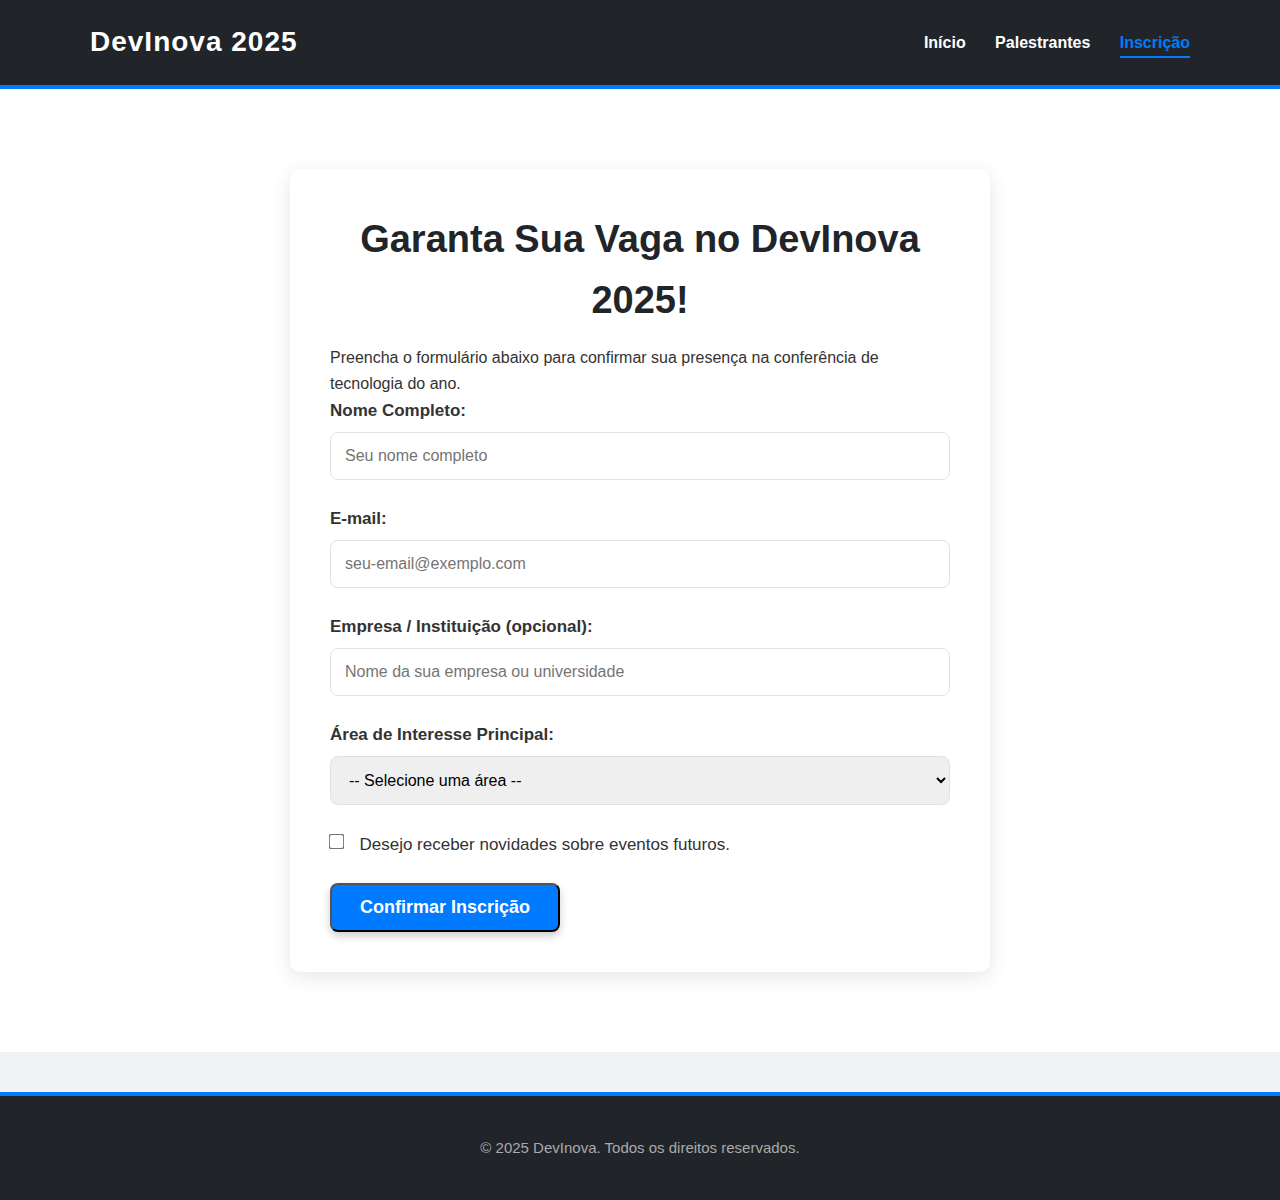
<file: inscricao.html>
<!DOCTYPE html>
<html lang="pt-br">
<head>
    <meta charset="UTF-8">
    <meta name="viewport" content="width=device-width, initial-scale=1.0">
    <meta name="description" content="Garanta sua vaga no DevInova 2025. Inscreva-se agora e participe da maior conferência de tecnologia do Brasil.">
    <meta name="keywords" content="inscrição, DevInova, conferência tecnologia, evento tech">
    
    <meta property="og:title" content="Inscrição - DevInova 2025">
    <meta property="og:description" content="Garanta sua vaga no DevInova 2025. Inscreva-se agora!">
    <meta property="og:type" content="website">
    <meta property="og:url" content="https://devinova2025.netlify.app/inscricao.html">
    
    <title>Inscrição - DevInova 2025</title>
    <link rel="icon" type="image/svg+xml" href="/favicon.svg">
    <link rel="stylesheet" href="css/style.css">
</head>
<body>
    
    <header role="banner">
        <div class="container">
            <h1>DevInova 2025</h1>
            <nav role="navigation" aria-label="Menu principal">
                <ul>
                    <li><a href="index.html">Início</a></li>
                    <li><a href="palestrantes.html">Palestrantes</a></li>
                    <li><a href="inscricao.html" class="active">Inscrição</a></li>
                </ul>
            </nav>
        </div>
    </header>

    <main role="main">
        <section id="formulario-inscricao" aria-labelledby="form-heading">
            <div class="container">
                <h2 id="form-heading">Garanta Sua Vaga no DevInova 2025!</h2>
                <p>Preencha o formulário abaixo para confirmar sua presença na conferência de tecnologia do ano.</p>

                <div id="form-feedback"></div>

                <form id="form-inscricao" novalidate>
                    <div class="form-grupo">
                        <label for="nome">Nome Completo:</label>
                        <input type="text" id="nome" name="nome" placeholder="Seu nome completo" required aria-required="true">
                    </div>
                    <div class="form-grupo">
                        <label for="email">E-mail:</label>
                        <input type="email" id="email" name="email" placeholder="seu-email@exemplo.com" required aria-required="true">
                    </div>
                    <div class="form-grupo">
                        <label for="empresa">Empresa / Instituição (opcional):</label>
                        <input type="text" id="empresa" name="empresa" placeholder="Nome da sua empresa ou universidade">
                    </div>
                    <div class="form-grupo">
                        <label for="interesse">Área de Interesse Principal:</label>
                        <select id="interesse" name="interesse" required aria-required="true">
                            <option value="">-- Selecione uma área --</option>
                            <option value="ia">Inteligência Artificial / Machine Learning</option>
                            <option value="webdev">Desenvolvimento Web (Front/Back-end)</option>
                            <option value="ciberseguranca">Cibersegurança</option>
                            <option value="cloud">Cloud Computing / DevOps</option>
                            <option value="web3">Web3 / Blockchain</option>
                            <option value="outros">Outros</option>
                        </select>
                    </div>
                    <div class="form-grupo">
                        <input type="checkbox" id="newsletter" name="newsletter">
                        <label for="newsletter">Desejo receber novidades sobre eventos futuros.</label>
                    </div>
                    
                    <button type="submit" class="btn-cta" aria-label="Enviar formulário de inscrição">Confirmar Inscrição</button>
                </form>
            </div>
        </section>
    </main>

    <footer role="contentinfo">
        <div class="container">
            <p>&copy; 2025 DevInova. Todos os direitos reservados.</p>
        </div>
    </footer>

    <script src="js/main.js"></script>
</body>
</html>
</file>
<file: css/style.css>
/* Reset Básico e Fontes */
* {
    margin: 0;
    padding: 0;
    box-sizing: border-box;
}

body {
    font-family: 'Segoe UI', Tahoma, Geneva, Verdana, sans-serif;
    line-height: 1.6;
    background-color: #f0f2f5; /* Um cinza claro */
    color: #333;
}

.container {
    width: 90%;
    max-width: 1100px;
    margin: 0 auto;
    overflow: hidden;
}

/* --- Cores e Paleta --- */
:root {
    --primary-color: #007bff; /* Azul vibrante */
    --secondary-color: #6f42c1; /* Roxo */
    --dark-bg: #212529; /* Preto quase escuro */
    --light-bg: #ffffff;
    --text-color: #333;
    --border-color: #dee2e6;
}

/* --- Cabeçalho e Navegação --- */
header {
    background: var(--dark-bg);
    color: #fff;
    padding: 20px 0;
    border-bottom: 4px solid var(--primary-color);
}

header .container {
    display: flex;
    justify-content: space-between;
    align-items: center;
}

header h1 {
    font-size: 28px;
    letter-spacing: 1px;
}

header nav ul {
    list-style: none;
}

header nav ul li {
    display: inline;
    margin-left: 25px;
}

header nav ul li a {
    color: #fff;
    text-decoration: none;
    font-weight: bold;
    transition: color 0.3s ease-in-out;
    padding: 5px 0;
}

header nav ul li a:hover,
header nav ul li a.active {
    color: var(--primary-color);
    border-bottom: 2px solid var(--primary-color);
}

/* --- Botão Call-to-Action (CTA) --- */
.btn-cta {
    display: inline-block;
    background: var(--primary-color);
    color: #fff;
    padding: 12px 28px;
    text-decoration: none;
    border-radius: 8px;
    font-weight: bold;
    font-size: 18px;
    transition: background-color 0.3s ease-in-out, transform 0.2s;
    box-shadow: 0 4px 8px rgba(0,0,0,0.2);
}

.btn-cta:hover {
    background: #0056b3; /* Tom mais escuro do azul */
    transform: translateY(-2px);
}

/* --- Estilos do Index --- */

/* Banner */
#banner {
    background: var(--dark-bg) url('https://via.placeholder.com/1500x500?text=DevInova+2025+Tech+Background') no-repeat center center/cover;
    color: #fff;
    text-align: center;
    padding: 120px 20px;
    position: relative;
    overflow: hidden;
}

#banner::before { /* Overlay escuro para melhorar legibilidade do texto */
    content: '';
    position: absolute;
    top: 0;
    left: 0;
    width: 100%;
    height: 100%;
    background: rgba(0,0,0,0.6);
}

#banner .container {
    position: relative; /* Para garantir que o conteúdo fique acima do overlay */
    z-index: 1;
}

#banner h2 {
    font-size: 52px;
    margin-bottom: 15px;
    text-shadow: 2px 2px 4px rgba(0,0,0,0.5);
}

#banner p {
    font-size: 22px;
    margin-bottom: 40px;
    opacity: 0.9;
}

/* Contagem Regressiva */
#contagem {
    padding: 50px 0;
    background: var(--secondary-color); /* Roxo */
    color: #fff;
    text-align: center;
    box-shadow: 0 2px 10px rgba(0,0,0,0.1);
}

#contagem h3 {
    font-size: 28px;
    margin-bottom: 30px;
    font-weight: normal;
}

#countdown-timer {
    display: flex;
    justify-content: center;
    gap: 30px;
    flex-wrap: wrap; /* Permite quebrar linha em telas pequenas */
}

.box-tempo {
    background: rgba(0,0,0,0.2);
    padding: 25px 30px;
    border-radius: 10px;
    min-width: 130px;
    box-shadow: 0 2px 5px rgba(0,0,0,0.1);
    transition: transform 0.2s;
}

.box-tempo:hover {
    transform: translateY(-5px);
}

.box-tempo span:first-child {
    display: block;
    font-size: 48px;
    font-weight: bold;
    margin-bottom: 5px;
}

.box-tempo span:last-child {
    font-size: 18px;
    font-weight: normal;
    text-transform: uppercase;
    opacity: 0.8;
}

/* Por que participar? */
#por-que-participar {
    padding: 80px 0;
    text-align: center;
    background: var(--light-bg);
}

#por-que-participar h2 {
    font-size: 38px;
    margin-bottom: 50px;
    color: var(--dark-bg);
}

.motivos-grid {
    display: grid;
    grid-template-columns: repeat(auto-fit, minmax(280px, 1fr));
    gap: 40px;
}

.motivo {
    background: #fff;
    padding: 30px;
    border-radius: 10px;
    box-shadow: 0 5px 15px rgba(0,0,0,0.1);
    transition: transform 0.3s ease-in-out;
}

.motivo:hover {
    transform: translateY(-10px);
}

.motivo img {
    max-width: 100%;
    height: 180px;
    object-fit: contain; /* Para ícones e logos, melhor 'contain' */
    border-radius: 5px;
    margin-bottom: 20px;
}

.motivo h3 {
    font-size: 24px;
    margin-bottom: 10px;
    color: var(--primary-color);
}

.motivo p {
    font-size: 16px;
    color: #555;
}

/* --- Estilos de Palestrantes --- */
#lista-palestrantes {
    padding: 80px 0;
    background: var(--f0f2f5);
}

#lista-palestrantes h2 {
    text-align: center;
    font-size: 38px;
    margin-bottom: 20px;
    color: var(--dark-bg);
}

#lista-palestrantes > p { /* O parágrafo logo abaixo do h2 */
    text-align: center;
    margin-bottom: 50px;
    font-size: 18px;
    color: #666;
}

.grid-palestrantes {
    display: grid;
    grid-template-columns: repeat(auto-fit, minmax(280px, 1fr));
    gap: 40px;
    margin-bottom: 60px;
}

.palestrante-card {
    background: #fff;
    padding: 25px;
    border-radius: 10px;
    box-shadow: 0 5px 15px rgba(0,0,0,0.08);
    text-align: center;
    transition: transform 0.3s ease-in-out;
}

.palestrante-card:hover {
    transform: translateY(-8px);
}

.palestrante-card img {
    width: 120px;
    height: 120px;
    border-radius: 50%; /* Imagens redondas para fotos de pessoas */
    object-fit: cover;
    margin-bottom: 15px;
    border: 4px solid var(--primary-color);
}

.palestrante-card h3 {
    font-size: 26px;
    margin-bottom: 5px;
    color: var(--dark-bg);
}

.palestrante-card .titulo {
    color: var(--primary-color);
    font-weight: bold;
    margin-bottom: 15px;
    font-size: 15px;
}

.palestrante-card p {
    font-size: 15px;
    color: #555;
}

.agenda-previa {
    background: var(--dark-bg);
    color: #fff;
    padding: 40px;
    border-radius: 10px;
    max-width: 800px;
    margin: 0 auto;
    box-shadow: 0 5px 15px rgba(0,0,0,0.2);
}

.agenda-previa h3 {
    font-size: 28px;
    margin-bottom: 20px;
    text-align: center;
    color: var(--primary-color);
}

.agenda-previa p {
    text-align: center;
    margin-bottom: 30px;
    font-size: 16px;
    opacity: 0.9;
}

.agenda-previa ul {
    list-style: none;
    padding: 0;
}

.agenda-previa ul li {
    background: rgba(255,255,255,0.1);
    padding: 15px 20px;
    margin-bottom: 10px;
    border-radius: 5px;
    display: flex;
    align-items: center;
    font-size: 17px;
}

.agenda-previa ul li::before {
    content: '🚀'; /* Ícone */
    margin-right: 15px;
    font-size: 20px;
}


/* --- Estilos da Inscrição (Formulário) --- */
#formulario-inscricao {
    padding: 80px 0;
    background: var(--light-bg);
}

#formulario-inscricao .container {
    max-width: 700px;
    background: #fff;
    padding: 40px;
    border-radius: 10px;
    box-shadow: 0 5px 20px rgba(0,0,0,0.1);
}

#formulario-inscricao h2 {
    text-align: center;
    font-size: 38px;
    margin-bottom: 15px;
    color: var(--dark-bg);
}

#formulario-inscricao > p {
    text-align: center;
    margin-bottom: 40px;
    font-size: 18px;
    color: #666;
}

.form-grupo {
    margin-bottom: 25px;
}

.form-grupo label {
    display: block;
    margin-bottom: 8px;
    font-weight: bold;
    color: var(--text-color);
    font-size: 17px;
}

.form-grupo input[type="text"],
.form-grupo input[type="email"],
.form-grupo select {
    width: 100%;
    padding: 14px;
    border: 1px solid var(--border-color);
    border-radius: 8px;
    font-size: 16px;
    transition: border-color 0.3s;
}

.form-grupo input[type="text"]:focus,
.form-grupo input[type="email"]:focus,
.form-grupo select:focus {
    border-color: var(--primary-color);
    outline: none;
    box-shadow: 0 0 0 3px rgba(0, 123, 255, 0.25);
}

.form-grupo input[type="checkbox"] {
    margin-right: 12px;
    transform: scale(1.2); /* Aumenta o checkbox */
}

.form-grupo label[for="newsletter"] {
    display: inline-block;
    vertical-align: middle;
    margin-bottom: 0;
    font-weight: normal;
}


/* Feedback do Formulário */
#form-feedback {
    padding: 18px;
    margin-bottom: 30px;
    border-radius: 8px;
    font-weight: bold;
    display: none; /* O JS vai exibir */
    font-size: 16px;
    line-height: 1.5;
}

#form-feedback.sucesso {
    background: #d4edda;
    color: #155724;
    border: 1px solid #c3e6cb;
    display: block;
}

#form-feedback.erro {
    background: #f8d7da;
    color: #721c24;
    border: 1px solid #f5c6cb;
    display: block;
}


/* --- Rodapé --- */
footer {
    background: var(--dark-bg);
    color: #aaa;
    text-align: center;
    padding: 40px 0;
    margin-top: 40px;
    border-top: 4px solid var(--primary-color);
}

footer p {
    font-size: 15px;
}

/* --- Responsividade Básica --- */
@media (max-width: 768px) {
    header .container {
        flex-direction: column;
        text-align: center;
    }

    header nav ul {
        margin-top: 20px;
        padding-left: 0;
    }

    header nav ul li {
        margin: 0 10px;
    }

    #banner h2 {
        font-size: 38px;
    }

    #banner p {
        font-size: 18px;
    }

    #countdown-timer {
        flex-direction: column;
        gap: 15px;
    }

    .box-tempo {
        min-width: unset;
        width: 80%;
        margin: 0 auto;
    }

    .motivos-grid, .grid-palestrantes {
        grid-template-columns: 1fr;
    }
}
</file>
